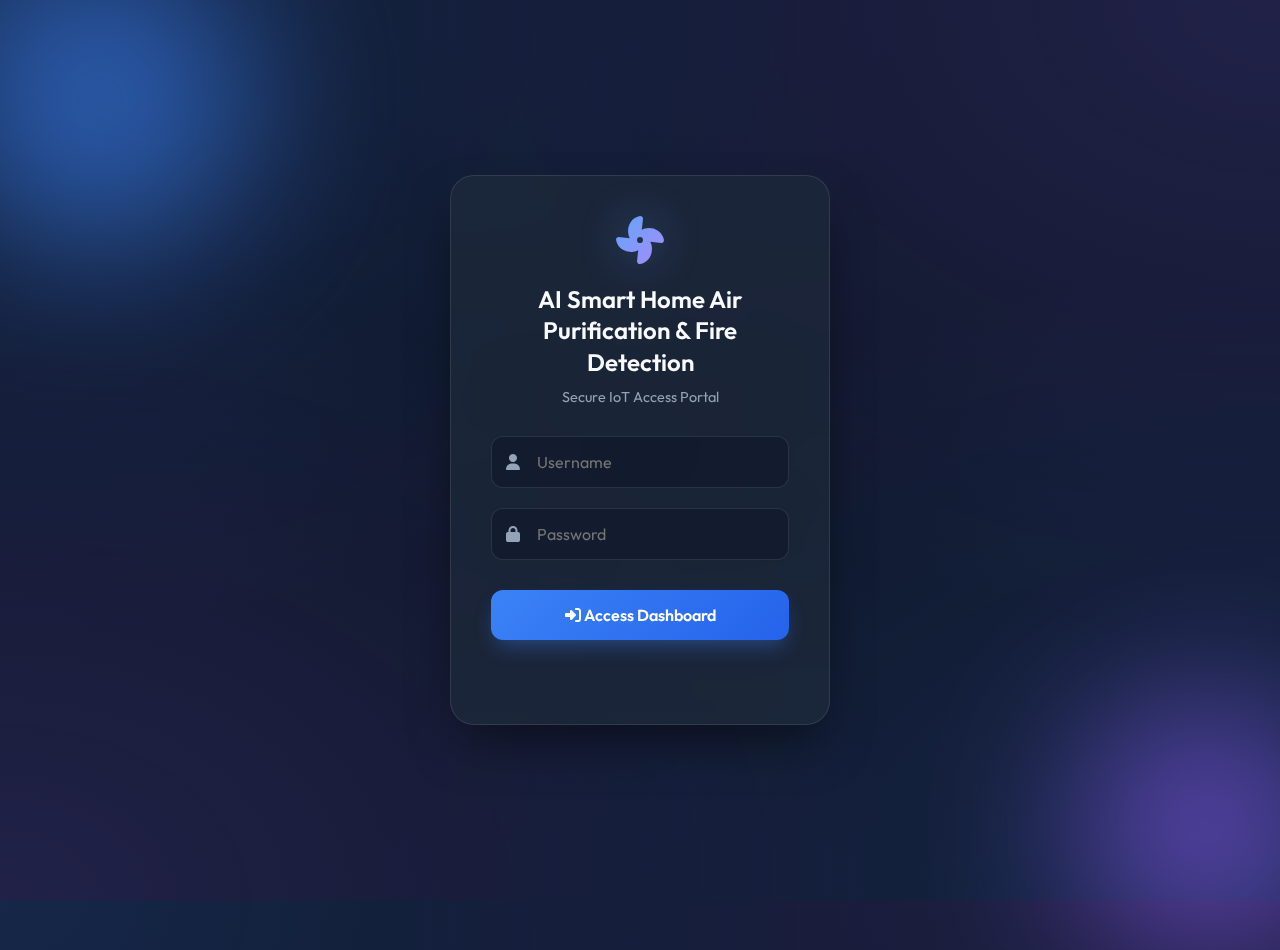
<file: index.html>
<!DOCTYPE html>
<html lang="en">

<head>
    <meta charset="UTF-8">
    <meta name="viewport" content="width=device-width, initial-scale=1.0">
    <title>Login | AI Smart Air Purification System</title>

    <!-- Icons -->
    <link rel="stylesheet" href="https://cdnjs.cloudflare.com/ajax/libs/font-awesome/6.4.0/css/all.min.css">

    <!-- Styles -->
    <link rel="stylesheet" href="style.css">
</head>

<body>

    <!-- Background Animations -->
    <div class="bg-shape shape-1"></div>
    <div class="bg-shape shape-2"></div>

    <div class="login-container">
        <div class="login-card">
            <div class="card-header">
                <i class="fas fa-fan system-icon"></i>
                <h1>AI Smart Home Air Purification & Fire Detection</h1>
                <p class="subtitle">Secure IoT Access Portal</p>
            </div>

            <form id="loginForm" autocomplete="off">
                <div class="input-group">
                    <input type="text" id="username" class="input-field" placeholder="Username" required>
                    <i class="fas fa-user input-icon"></i>
                </div>

                <div class="input-group">
                    <input type="password" id="password" class="input-field" placeholder="Password" required>
                    <i class="fas fa-lock input-icon"></i>
                </div>

                <button type="submit" class="login-btn">
                    <i class="fas fa-sign-in-alt"></i> Access Dashboard
                </button>

                <div id="errorDisplay" class="error-msg">
                    <i class="fas fa-exclamation-circle"></i>
                    <span id="errorText"></span>
                </div>
            </form>
        </div>
    </div>

    <script src="script.js"></script>
</body>

</html>
</file>
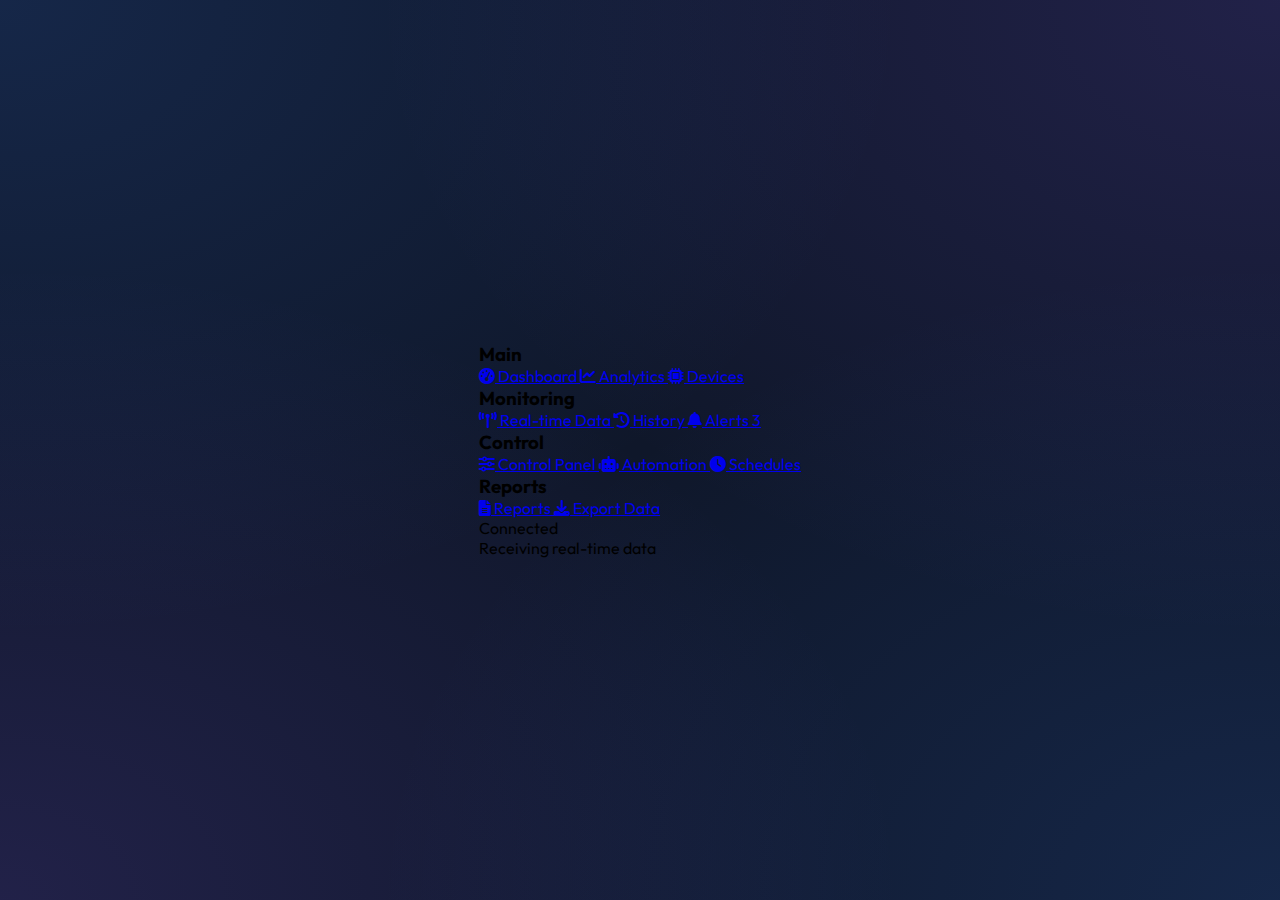
<file: navbar.html>
<!DOCTYPE html>
<html lang="en">

<head>
    <meta charset="UTF-8">
    <meta name="viewport" content="width=device-width, initial-scale=1.0">
    <title>nav bar | AI Smart Air Purification System</title>

    <!-- Icons -->
    <link rel="stylesheet" href="https://cdnjs.cloudflare.com/ajax/libs/font-awesome/6.4.0/css/all.min.css">

    <!-- Styles -->
    <link rel="stylesheet" href="style.css">
</head>

<body>




<aside class="sidebar">
    <nav class="sidebar-nav">
        <div class="nav-section">
            <h3>Main</h3>
            <a href="dashboard.html" class="nav-item" data-page="dashboard">
                <i class="fas fa-tachometer-alt"></i>
                <span>Dashboard</span>
            </a>
            <a href="analytics.html" class="nav-item" data-page="analytics">
                <i class="fas fa-chart-line"></i>
                <span>Analytics</span>
            </a>
            <a href="devices.html" class="nav-item" data-page="devices">
                <i class="fas fa-microchip"></i>
                <span>Devices</span>
            </a>
        </div>

        <div class="nav-section">
            <h3>Monitoring</h3>
            <a href="realtime.html" class="nav-item" data-page="realtime">
                <i class="fas fa-broadcast-tower"></i>
                <span>Real-time Data</span>
            </a>
            <a href="history.html" class="nav-item" data-page="history">
                <i class="fas fa-history"></i>
                <span>History</span>
            </a>
            <a href="alert.html" class="nav-item" data-page="alerts">
                <i class="fas fa-bell"></i>
                <span>Alerts</span>
                <span class="nav-badge">3</span>
            </a>
        </div>

        <div class="nav-section">
            <h3>Control</h3>
            <a href="control.html" class="nav-item" data-page="control">
                <i class="fas fa-sliders-h"></i>
                <span>Control Panel</span>
            </a>
            <a href="automation.html" class="nav-item" data-page="automation">
                <i class="fas fa-robot"></i>
                <span>Automation</span>
            </a>
            <a href="schedule.html" class="nav-item" data-page="schedules">
                <i class="fas fa-clock"></i>
                <span>Schedules</span>
            </a>
        </div>

        <div class="nav-section">
            <h3>Reports</h3>
            <a href="reports.html" class="nav-item" data-page="reports">
                <i class="fas fa-file-alt"></i>
                <span>Reports</span>
            </a>
            <a href="export.html" class="nav-item" data-page="export">
                <i class="fas fa-download"></i>
                <span>Export Data</span>
            </a>
        </div>
    </nav>

    <div class="connection-status">
        <div class="status-indicator">
            <span class="status-dot"></span>
            <span>Connected</span>
        </div>
        <p class="status-text">Receiving real-time data</p>
    </div>

</aside>

</body>
</html>
</file>
<file: style.css>
/* style.css - Modern Login Design */
@import url('https://fonts.googleapis.com/css2?family=Outfit:wght@300;400;500;600;700&display=swap');

:root {
    --bg-color: #0f172a;
    --card-bg: rgba(30, 41, 59, 0.7);
    --primary: #3b82f6;
    --primary-glow: rgba(59, 130, 246, 0.5);
    --text-main: #f8fafc;
    --text-muted: #94a3b8;
    --error: #ef4444;
    --success: #10b981;
}

* {
    margin: 0;
    padding: 0;
    box-sizing: border-box;
    font-family: 'Outfit', sans-serif;
}

body {
    background-color: var(--bg-color);
    background-image: 
        radial-gradient(at 0% 0%, rgba(59, 130, 246, 0.15) 0px, transparent 50%),
        radial-gradient(at 100% 0%, rgba(139, 92, 246, 0.15) 0px, transparent 50%),
        radial-gradient(at 100% 100%, rgba(59, 130, 246, 0.15) 0px, transparent 50%),
        radial-gradient(at 0% 100%, rgba(139, 92, 246, 0.15) 0px, transparent 50%);
    height: 100vh;
    display: flex;
    justify-content: center;
    align-items: center;
    overflow: hidden;
    position: relative;
}

/* Animated Background Elements */
.bg-shape {
    position: absolute;
    filter: blur(80px);
    z-index: 0;
    opacity: 0.6;
    animation: float 10s infinite ease-in-out;
}

.shape-1 {
    width: 300px;
    height: 300px;
    background: var(--primary);
    top: -50px;
    left: -50px;
    border-radius: 50%;
    animation-delay: 0s;
}

.shape-2 {
    width: 250px;
    height: 250px;
    background: #8b5cf6;
    bottom: -50px;
    right: -50px;
    border-radius: 50%;
    animation-delay: 2s;
}

@keyframes float {
    0%, 100% { transform: translate(0, 0); }
    50% { transform: translate(30px, -30px); }
}

/* Login Container */
.login-container {
    position: relative;
    z-index: 10;
    width: 100%;
    max-width: 420px;
    padding: 20px;
}

.login-card {
    background: var(--card-bg);
    backdrop-filter: blur(20px);
    -webkit-backdrop-filter: blur(20px);
    border: 1px solid rgba(255, 255, 255, 0.1);
    border-radius: 24px;
    padding: 40px;
    box-shadow: 0 25px 50px -12px rgba(0, 0, 0, 0.5);
    text-align: center;
    transition: transform 0.3s ease, box-shadow 0.3s ease;
}

.login-card:hover {
    transform: translateY(-5px);
    box-shadow: 0 30px 60px -12px rgba(59, 130, 246, 0.2);
    border-color: rgba(59, 130, 246, 0.3);
}

/* Header */
.system-icon {
    font-size: 3rem;
    background: linear-gradient(135deg, #60a5fa, #a78bfa);
    -webkit-background-clip: text;
    -webkit-text-fill-color: transparent;
    margin-bottom: 20px;
    filter: drop-shadow(0 0 20px rgba(96, 165, 250, 0.3));
}

h1 {
    color: var(--text-main);
    font-size: 1.5rem;
    font-weight: 600;
    margin-bottom: 10px;
    line-height: 1.3;
}

.subtitle {
    color: var(--text-muted);
    font-size: 0.9rem;
    margin-bottom: 30px;
}

/* Form */
.input-group {
    position: relative;
    margin-bottom: 20px;
    text-align: left;
}

.input-field {
    width: 100%;
    padding: 15px 15px 15px 45px;
    background: rgba(15, 23, 42, 0.6);
    border: 1px solid rgba(255, 255, 255, 0.1);
    border-radius: 12px;
    color: var(--text-main);
    font-size: 1rem;
    outline: none;
    transition: all 0.3s ease;
}

.input-field:focus {
    border-color: var(--primary);
    box-shadow: 0 0 0 2px rgba(59, 130, 246, 0.2);
    background: rgba(15, 23, 42, 0.8);
}

.input-icon {
    position: absolute;
    left: 15px;
    top: 50%;
    transform: translateY(-50%);
    color: var(--text-muted);
    transition: color 0.3s ease;
}

.input-field:focus + .input-icon {
    color: var(--primary);
}

.login-btn {
    width: 100%;
    padding: 15px;
    background: linear-gradient(135deg, var(--primary), #2563eb);
    color: white;
    border: none;
    border-radius: 12px;
    font-size: 1rem;
    font-weight: 600;
    cursor: pointer;
    transition: all 0.3s ease;
    margin-top: 10px;
    box-shadow: 0 10px 20px -5px rgba(59, 130, 246, 0.4);
    position: relative;
    overflow: hidden;
}

.login-btn:hover {
    transform: translateY(-2px);
    box-shadow: 0 15px 30px -5px rgba(59, 130, 246, 0.5);
    filter: brightness(1.1);
}

.login-btn:active {
    transform: translateY(0);
}

/* Error Message */
.error-msg {
    margin-top: 20px;
    min-height: 24px;
    font-size: 0.9rem;
    color: var(--error);
    opacity: 0;
    transform: translateY(10px);
    transition: all 0.3s ease;
    display: flex;
    align-items: center;
    justify-content: center;
    gap: 8px;
}

.error-msg.visible {
    opacity: 1;
    transform: translateY(0);
}

/* Mobile Responsive */
@media (max-width: 480px) {
    .login-card {
        padding: 30px 20px;
    }
    
    h1 {
        font-size: 1.25rem;
    }
}
</file>
